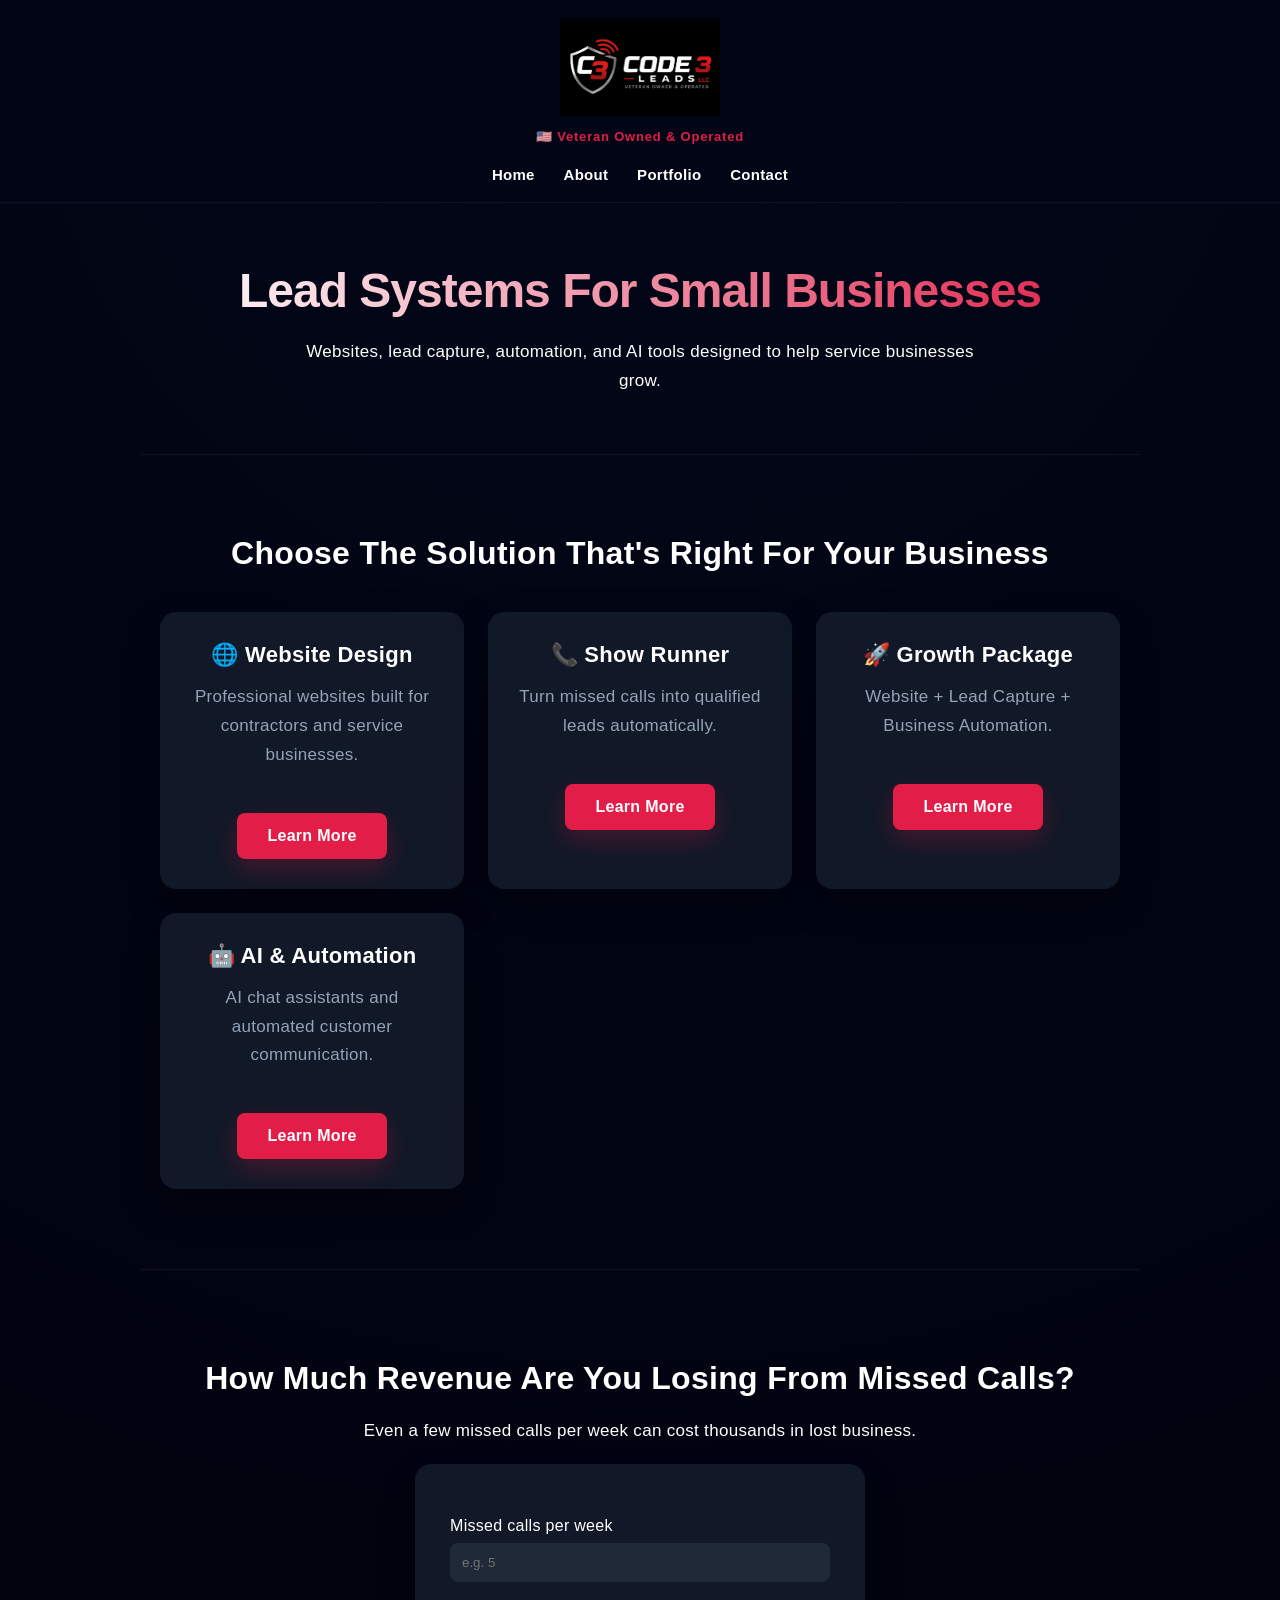
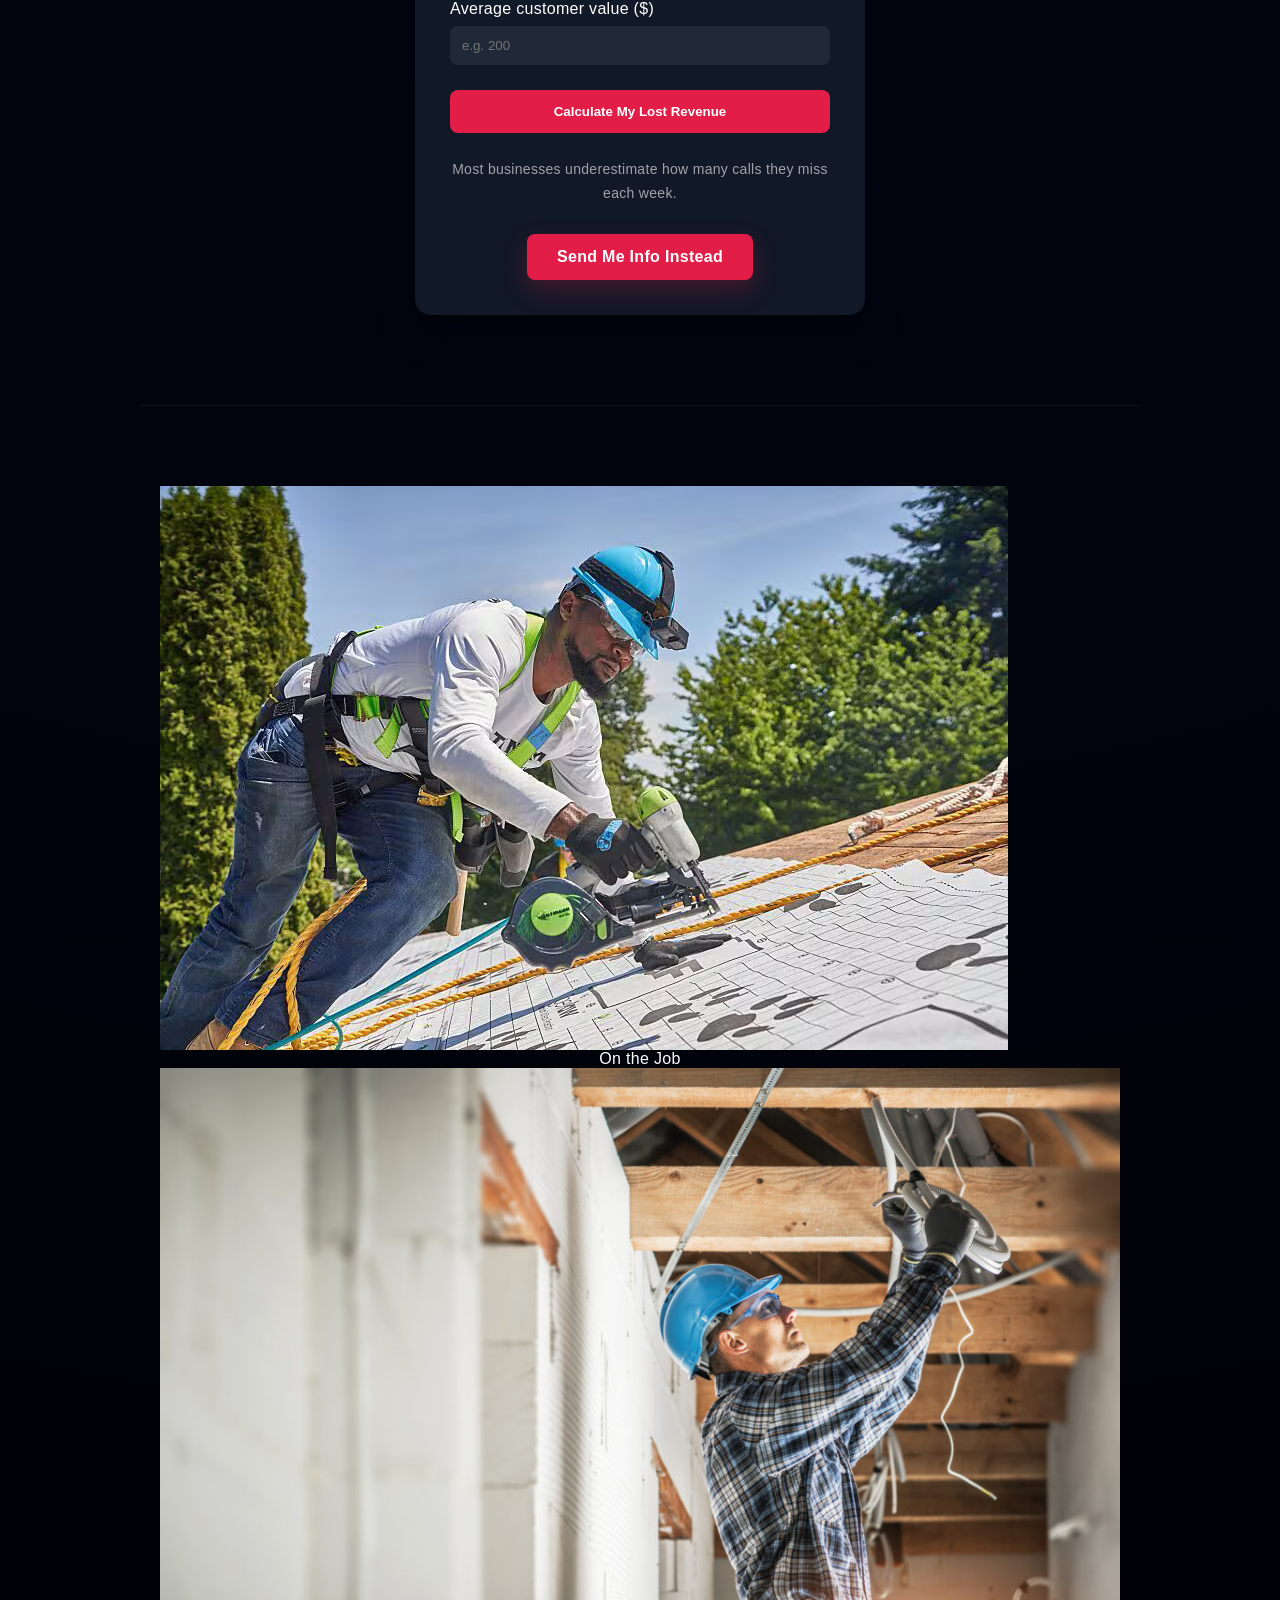
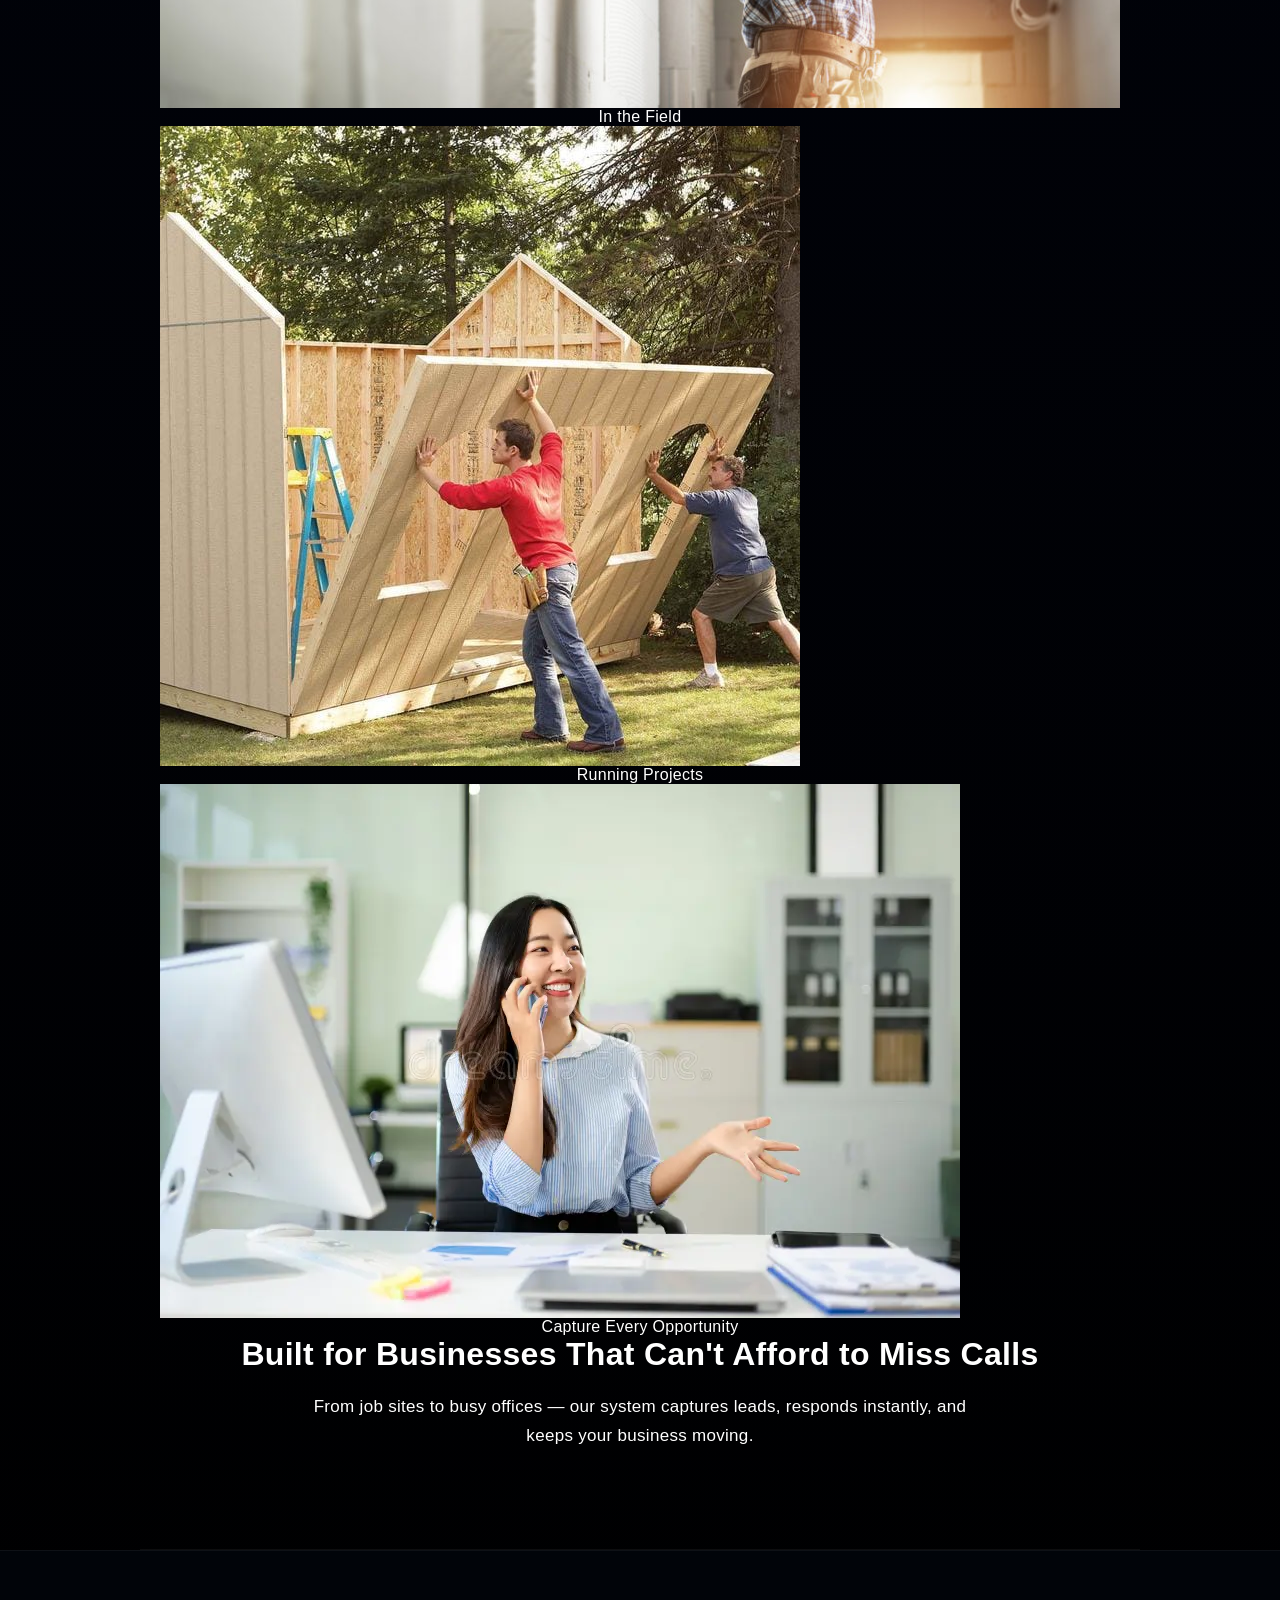
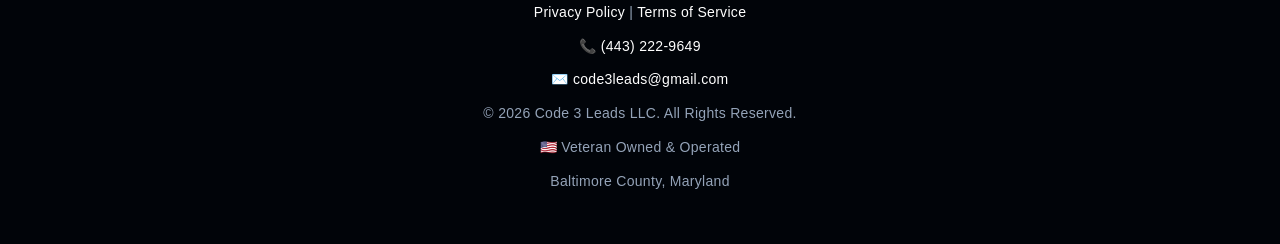
<file: index.html>
<!DOCTYPE html>
<html>
<head>
<title>Code 3 Leads LLC</title>
<meta name="viewport" content="width=device-width, initial-scale=1.0">
<link rel="stylesheet" href="css/styles.css">
</head>

<body>

<!-- HEADER -->
<header>

<a href="index.html">
<img src="images/Code 3 Leads.png" class="logo">
</a>

<p class="tagline">
🇺🇸 Veteran Owned & Operated
</p>

<nav>
<a href="index.html">Home</a>
<a href="about.html">About</a>
<a href="portfolio.html">Portfolio</a>
<a href="contact.html">Contact</a>
</nav> 

</header>

<!-- HERO -->
<section class="hero">

<h1>Lead Systems For Small Businesses</h1>

<p>
Websites, lead capture, automation, and AI tools designed to help service businesses grow.
</p>

</section>

<section class="services-section">

<h2>Choose The Solution That's Right For Your Business</h2>

<div class="grid">

<div class="card">
<h3>🌐 Website Design</h3>
<p>
Professional websites built for contractors and service businesses.
</p>

<a href="portfolio.html" class="button">
Learn More
</a>
</div>

<div class="card">
<h3>📞 Show Runner</h3>
<p>
Turn missed calls into qualified leads automatically.
</p>

<a href="https://code3leads.github.io/Show-Runner/" target="_blank" class="button">
Learn More
</a>
</div>

<div class="card">
<h3>🚀 Growth Package</h3>
<p>
Website + Lead Capture + Business Automation.
</p>

<a href="contact.html" class="button">
Learn More
</a>
</div>

<div class="card">
<h3>🤖 AI & Automation</h3>
<p>
AI chat assistants and automated customer communication.
</p>

<a href="contact.html" class="button">
Learn More
</a>
</div>

</div>

</section>

<!-- CALCULATOR -->
<section class="calculator-section">

<h2>How Much Revenue Are You Losing From Missed Calls?</h2>

<p>
Even a few missed calls per week can cost thousands in lost business.
</p>

<div class="calculator-box">

  <label>Missed calls per week</label>
  <input type="number" id="calls" placeholder="e.g. 5">

  <label>Average customer value ($)</label>
  <input type="number" id="value" placeholder="e.g. 200">

  <button onclick="calculateLoss()">Calculate My Lost Revenue</button>

  <h3 id="result"></h3>

  <p style="font-size:14px; opacity:0.6;">
    Most businesses underestimate how many calls they miss each week.
  </p>

  <a id="calc-cta" href="https://calendly.com/code3leads/30min" target="_blank" class="button" style="display:none;">
    Fix This For My Business
  </a>
  <a href="contact.html" class="button" style="display:inline-block; margin-top:10px; background:#e11d48;">
  Send Me Info Instead
</a>

</div>

</section>

<!-- TOP TRUST SECTION -->
<section class="work-section">

  <div class="work-grid">

    <div class="work-card">
      <img src="images/roofer-working.png">
      <div class="overlay">On the Job</div>
    </div>

    <div class="work-card">
      <img src="images/electrician-working.png">
      <div class="overlay">In the Field</div>
    </div>

    <div class="work-card">
      <img src="images/contractor-working.png">
      <div class="overlay">Running Projects</div>
    </div>

    <div class="work-card">
      <img src="images/business-vibes.png">
      <div class="overlay">Capture Every Opportunity</div>
    </div>

  </div>

  <h2>Built for Businesses That Can't Afford to Miss Calls</h2>

  <p class="subtext">
    From job sites to busy offices — our system captures leads, responds instantly, and keeps your business moving.
  </p>

</section>

<!-- SCRIPT -->
<script>
function calculateLoss() {
  var calls = document.getElementById("calls").value;
  var value = document.getElementById("value").value;

  if(calls === "" || value === "") {
    document.getElementById("result").innerText = "Enter values above";
    return;
  }

  var yearlyLoss = calls * value * 52;

  document.getElementById("result").innerText =
    "You're losing approximately $" + yearlyLoss.toLocaleString() + " per year from missed calls";

  document.getElementById("calc-cta").style.display = "inline-block";
}
</script>

<!-- FOOTER -->
<footer>

<p>
<a href="privacy-policy.html">Privacy Policy</a> |
<a href="terms.html">Terms of Service</a>
</p>

<p>
📞
<a href="tel:4432229649">
(443) 222-9649
</a>
</p>

<p>
✉️
<a href="mailto:code3leads@gmail.com">
code3leads@gmail.com
</a>
</p>

<p>© 2026 Code 3 Leads LLC. All Rights Reserved.</p>

<p>🇺🇸 Veteran Owned & Operated</p>

<p>Baltimore County, Maryland</p>

</footer>

</body>
</html>
</file>
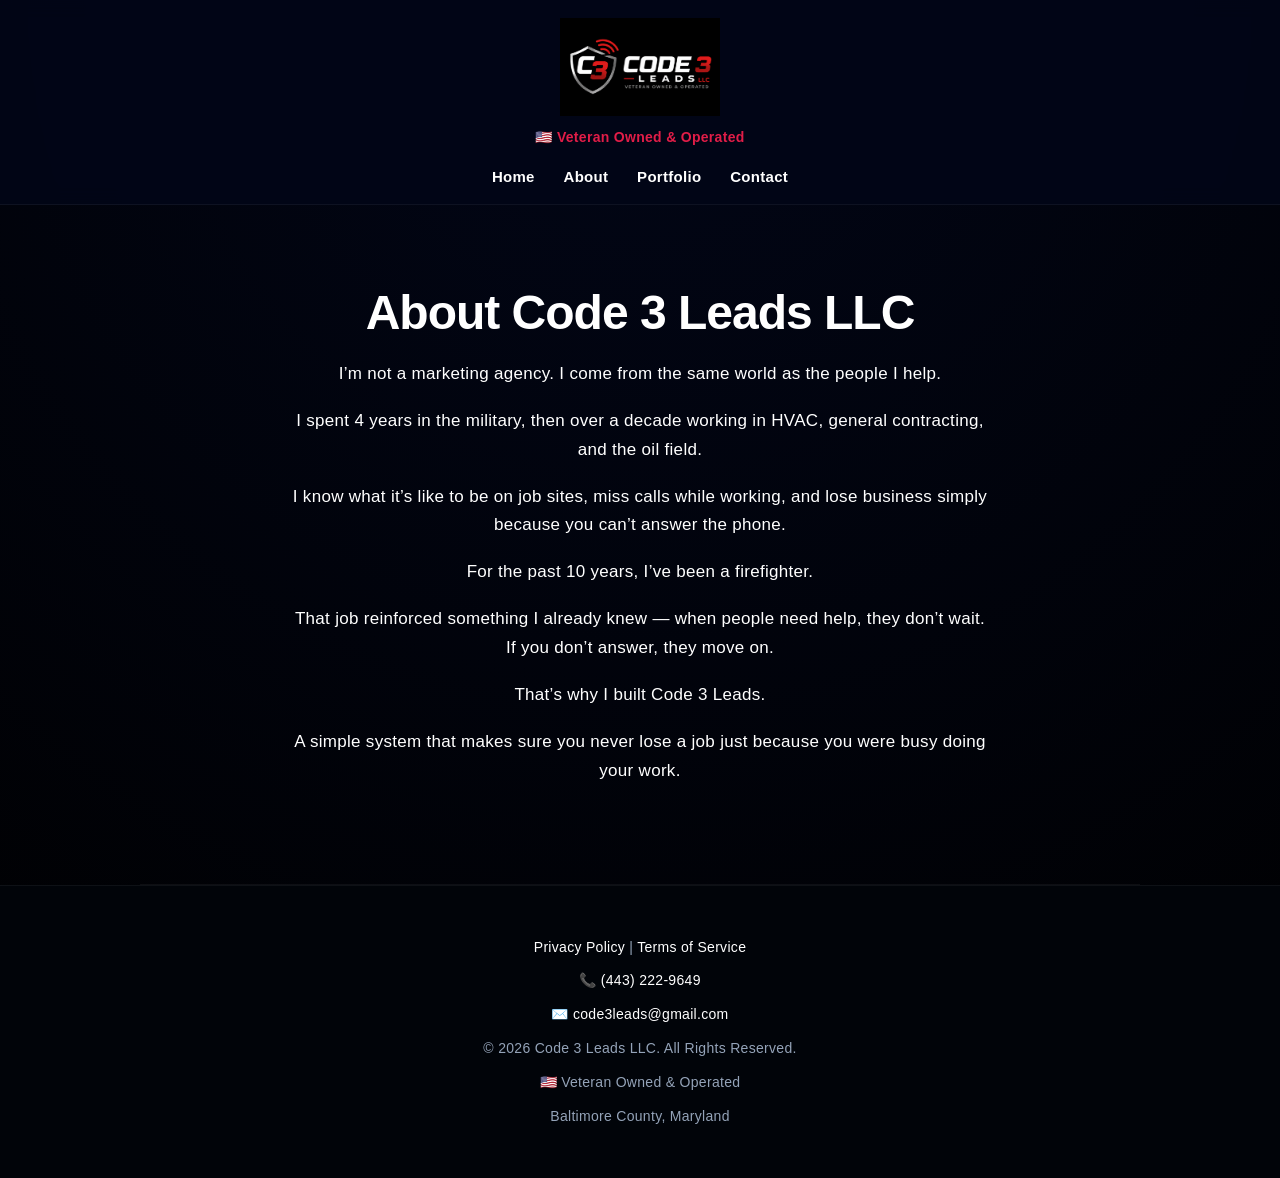
<file: about.html>
<!DOCTYPE html>
<html>
<head>
<title>About | Code 3 Leads LLC</title>
<meta name="viewport" content="width=device-width, initial-scale=1.0">

<link rel="stylesheet" href="css/styles.css">
</head>

<body>

<!-- HEADER -->
<header>

<a href="index.html">
<img src="images/Code 3 Leads.png" class="logo">
</a>

<p style="margin-top:10px; font-size:14px; color:#e11d48; font-weight:bold;">
🇺🇸 Veteran Owned & Operated
</p>

<nav>
<a href="index.html">Home</a>
<a href="about.html">About</a>
<a href="portfolio.html">Portfolio</a>
<a href="contact.html">Contact</a>
</nav>

</header>

<!-- ABOUT -->
<section>

<h1>About Code 3 Leads LLC</h1>

<p>
I’m not a marketing agency. I come from the same world as the people I help.
</p>

<p>
I spent 4 years in the military, then over a decade working in HVAC, general contracting, and the oil field.
</p>

<p>
I know what it’s like to be on job sites, miss calls while working, and lose business simply because you can’t answer the phone.
</p>

<p>
For the past 10 years, I’ve been a firefighter.
</p>

<p>
That job reinforced something I already knew — when people need help, they don’t wait. If you don’t answer, they move on.
</p>

<p>
That’s why I built Code 3 Leads.
</p>

<p>
A simple system that makes sure you never lose a job just because you were busy doing your work.
</p>

</section>

<!-- FOOTER -->
<footer>

<p>
<a href="privacy-policy.html">Privacy Policy</a> |
<a href="terms.html">Terms of Service</a>
</p>

<p>
📞
<a href="tel:4432229649">
(443) 222-9649
</a>
</p>

<p>
✉️
<a href="mailto:code3leads@gmail.com">
code3leads@gmail.com
</a>
</p>

<p>© 2026 Code 3 Leads LLC. All Rights Reserved.</p>

<p>🇺🇸 Veteran Owned & Operated</p>

<p>Baltimore County, Maryland</p>

</footer>

</body>
</html>
</file>
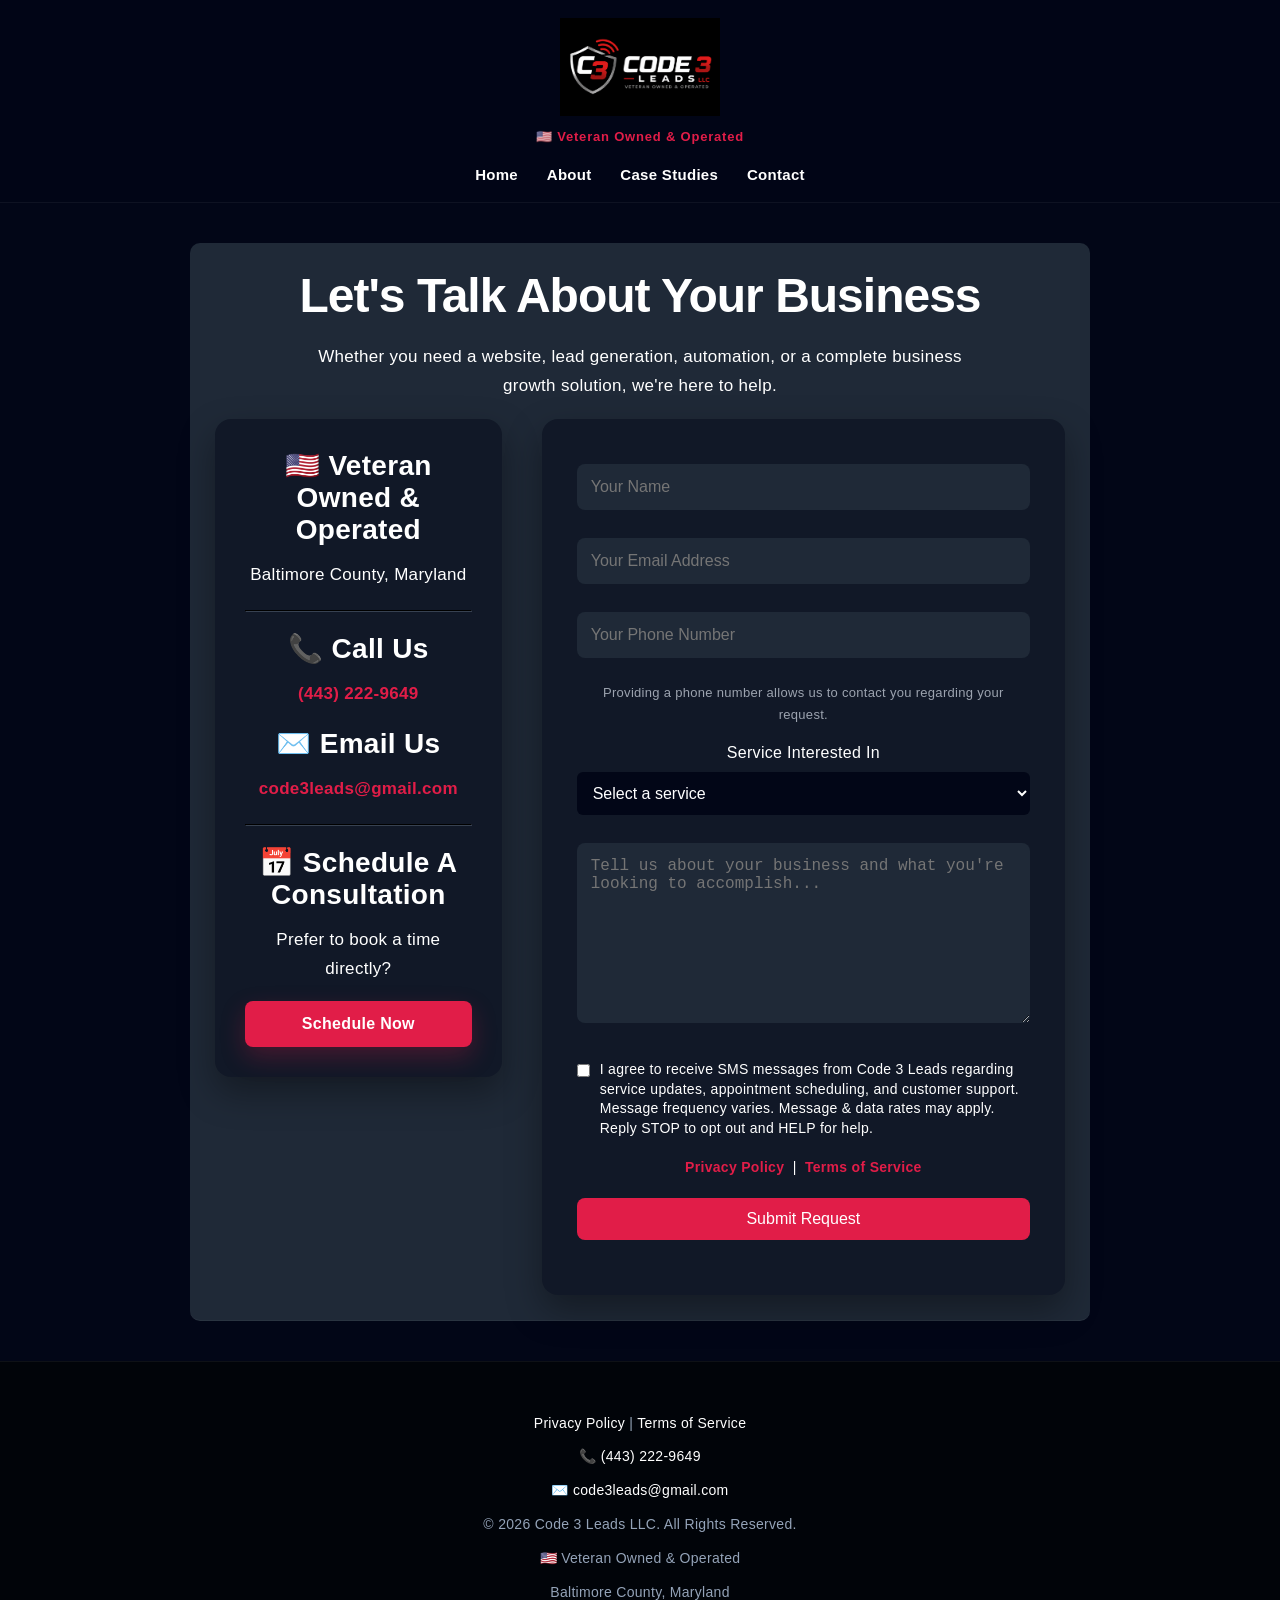
<file: contact.html>
<!DOCTYPE html>
<html lang="en">
<head>
<meta charset="UTF-8">
<meta name="viewport" content="width=device-width, initial-scale=1.0">

<title>Contact | Code 3 Leads</title>

<link rel="stylesheet" href="css/styles.css">

<style>
.form-container {
  max-width: 900px;
  margin: 40px auto;
  background: #1f2937;
  padding: 25px;
  border-radius: 10px;
}

.form-container h2 {
  text-align: center;
  margin-bottom: 20px;
}

input, textarea {
  width: 100%;
  padding: 12px;
  margin-top: 10px;
  border-radius: 6px;
  border: none;
  background: #020617;
  color: white;
}

textarea {
  resize: none;
  height: 180px;
}

.checkbox {
  margin-top: 15px;
  font-size: 14px;
  line-height: 1.4;
}

button {
  width: 100%;
  margin-top: 20px;
  padding: 12px;
  background: #e11d48;
  border: none;
  border-radius: 8px;
  color: white;
  font-size: 16px;
  cursor: pointer;
}

button:hover {
  background: #be123c;
}
</style>
</head>

<body style="margin:0; font-family:Arial; background:#020617; color:white;">

<header>

<a href="index.html">
    <img src="images/Code 3 Leads.png" class="logo">
</a>

<p class="tagline">
    🇺🇸 Veteran Owned & Operated
</p>

<nav>
    <a href="index.html">Home</a>
    <a href="about.html">About</a>
    <a href="portfolio.html">Case Studies</a>
    <a href="contact.html">Contact</a>
</nav>

</header>

<section class="form-container">

<h1>Let's Talk About Your Business</h1>

<p>
Whether you need a website, lead generation, automation, or a complete business growth solution, we're here to help.
</p>

<div class="contact-layout">

  <div class="contact-info">

    <h3>🇺🇸 Veteran Owned & Operated</h3>
<p>Baltimore County, Maryland</p>

<hr style="border-color:#374151; margin:20px 0;">

<h3>📞 Call Us</h3>
<p>
<a href="tel:4432229649"
   style="color:#e11d48; text-decoration:none; font-weight:bold;">
   (443) 222-9649
</a>
</p>

<h3>✉️ Email Us</h3>
<p>
<a href="mailto:code3leads@gmail.com"
   style="color:#e11d48; text-decoration:none; font-weight:bold;">
   code3leads@gmail.com
</a>
</p>

<hr style="border-color:#374151; margin:20px 0;">

<h3>📅 Schedule A Consultation</h3>

<p>
Prefer to book a time directly?
</p>

<a href="https://calendly.com/code3leads/30min"
   target="_blank"
   class="button"
   style="display:block; margin-top:10px;">
   Schedule Now
</a>

  </div>

  <div class="contact-form">

<form>

<input type="text" placeholder="Your Name" required>

<input type="email" placeholder="Your Email Address" required>

<input type="tel" placeholder="Your Phone Number">

<p style="font-size:13px; color:#9ca3af; margin-top:6px;">
Providing a phone number allows us to contact you regarding your request.
</p>

<label>Service Interested In</label>

<select id="service" style="
width:100%;
padding:12px;
margin-top:10px;
border-radius:6px;
border:none;
background:#020617;
color:white;
">
  <option value="" disabled selected>Select a service</option>
  <option>Website Design</option>
  <option>Show Runner</option>
  <option>Growth Package</option>
  <option>AI & Automation</option>
</select>

<textarea placeholder="Tell us about your business and what you're looking to accomplish..." required></textarea>

<div class="checkbox">

  <label style="display:flex; align-items:flex-start; gap:10px; cursor:pointer;">
    <input type="checkbox" style="width:auto; margin-top:4px;">

    <span>
      I agree to receive SMS messages from Code 3 Leads regarding service updates, appointment scheduling, and customer support. Message frequency varies. Message & data rates may apply. Reply STOP to opt out and HELP for help.
    </span>
  </label>

<br>

<div class="policy-links">

<a href="privacy-policy.html" target="_blank">
Privacy Policy
</a>

&nbsp;|&nbsp;

<a href="terms.html" target="_blank">
Terms of Service
</a>

</div>

<button type="submit">Submit Request</button>

<p id="confirmation" style="display:none; color:lime; margin-top:10px;">
Request submitted successfully.
</p>

</form>

</div>
</div>

</section>

<script>
document.querySelector("form").addEventListener("submit", async function(e) {

    e.preventDefault();

    const inputs = document.querySelectorAll("input");
    const textarea = document.querySelector("textarea");

    const data = {
    business: "code3",

    name: inputs[0].value,
    email: inputs[1].value,
    phone: inputs[2].value,
    service: document.getElementById("service").value,
    message: textarea.value
};

    try {

        await fetch(
            "https://show-runner-backend.onrender.com/lead",
            {
                method: "POST",
                headers: {
                    "Content-Type": "application/json"
                },
                body: JSON.stringify(data)
            }
        );

        document.getElementById("confirmation").style.display = "block";
        document.querySelector("button").innerText = "Submitted";

    }
    catch(error){

        console.error(error);

        document.getElementById("confirmation").innerText =
        "Submission failed. Please try again.";

        document.getElementById("confirmation").style.display = "block";
    }

});
</script>

<!-- FOOTER -->
<footer>

<p>
<a href="privacy-policy.html">Privacy Policy</a> |
<a href="terms.html">Terms of Service</a>
</p>

<p>
📞
<a href="tel:4432229649">
(443) 222-9649
</a>
</p>

<p>
✉️
<a href="mailto:code3leads@gmail.com">
code3leads@gmail.com
</a>
</p>

<p>© 2026 Code 3 Leads LLC. All Rights Reserved.</p>

<p>🇺🇸 Veteran Owned & Operated</p>

<p>Baltimore County, Maryland</p>

</footer>

</body>
</html>

</body>
</html>
</file>
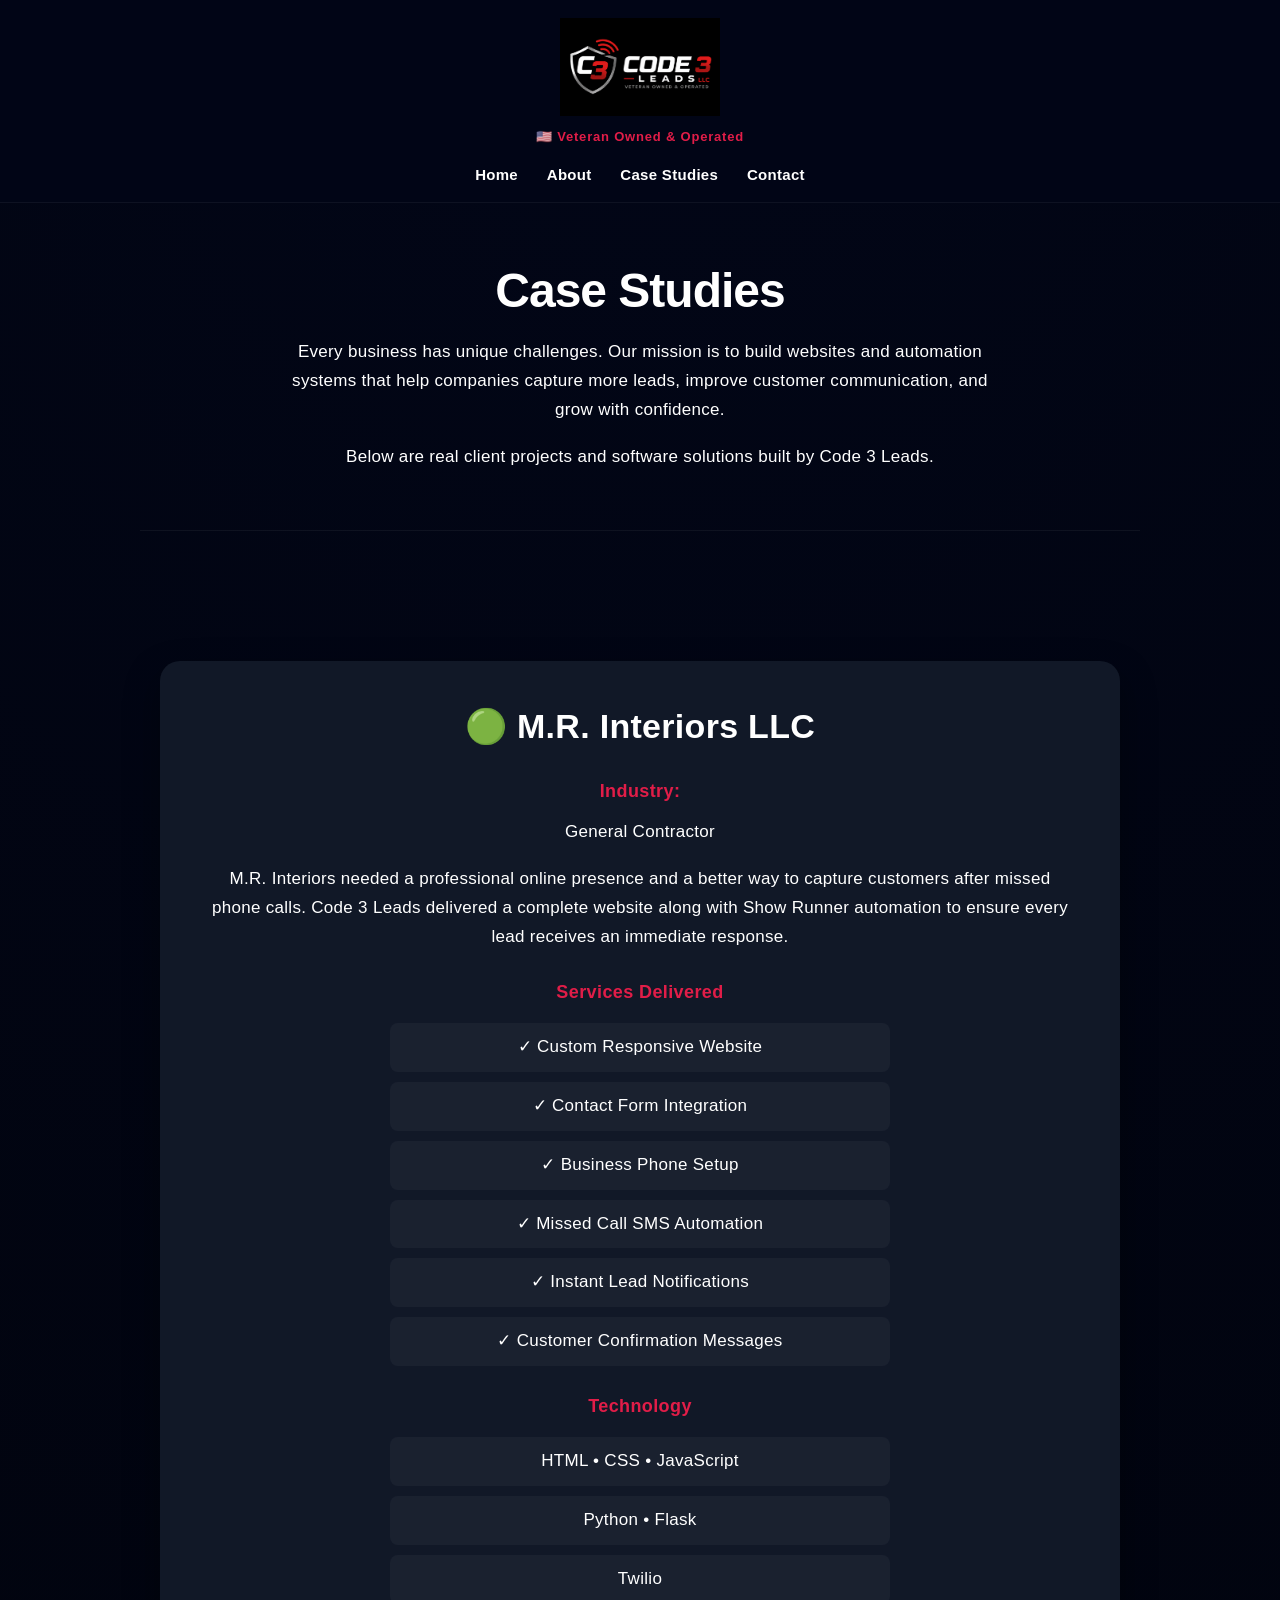
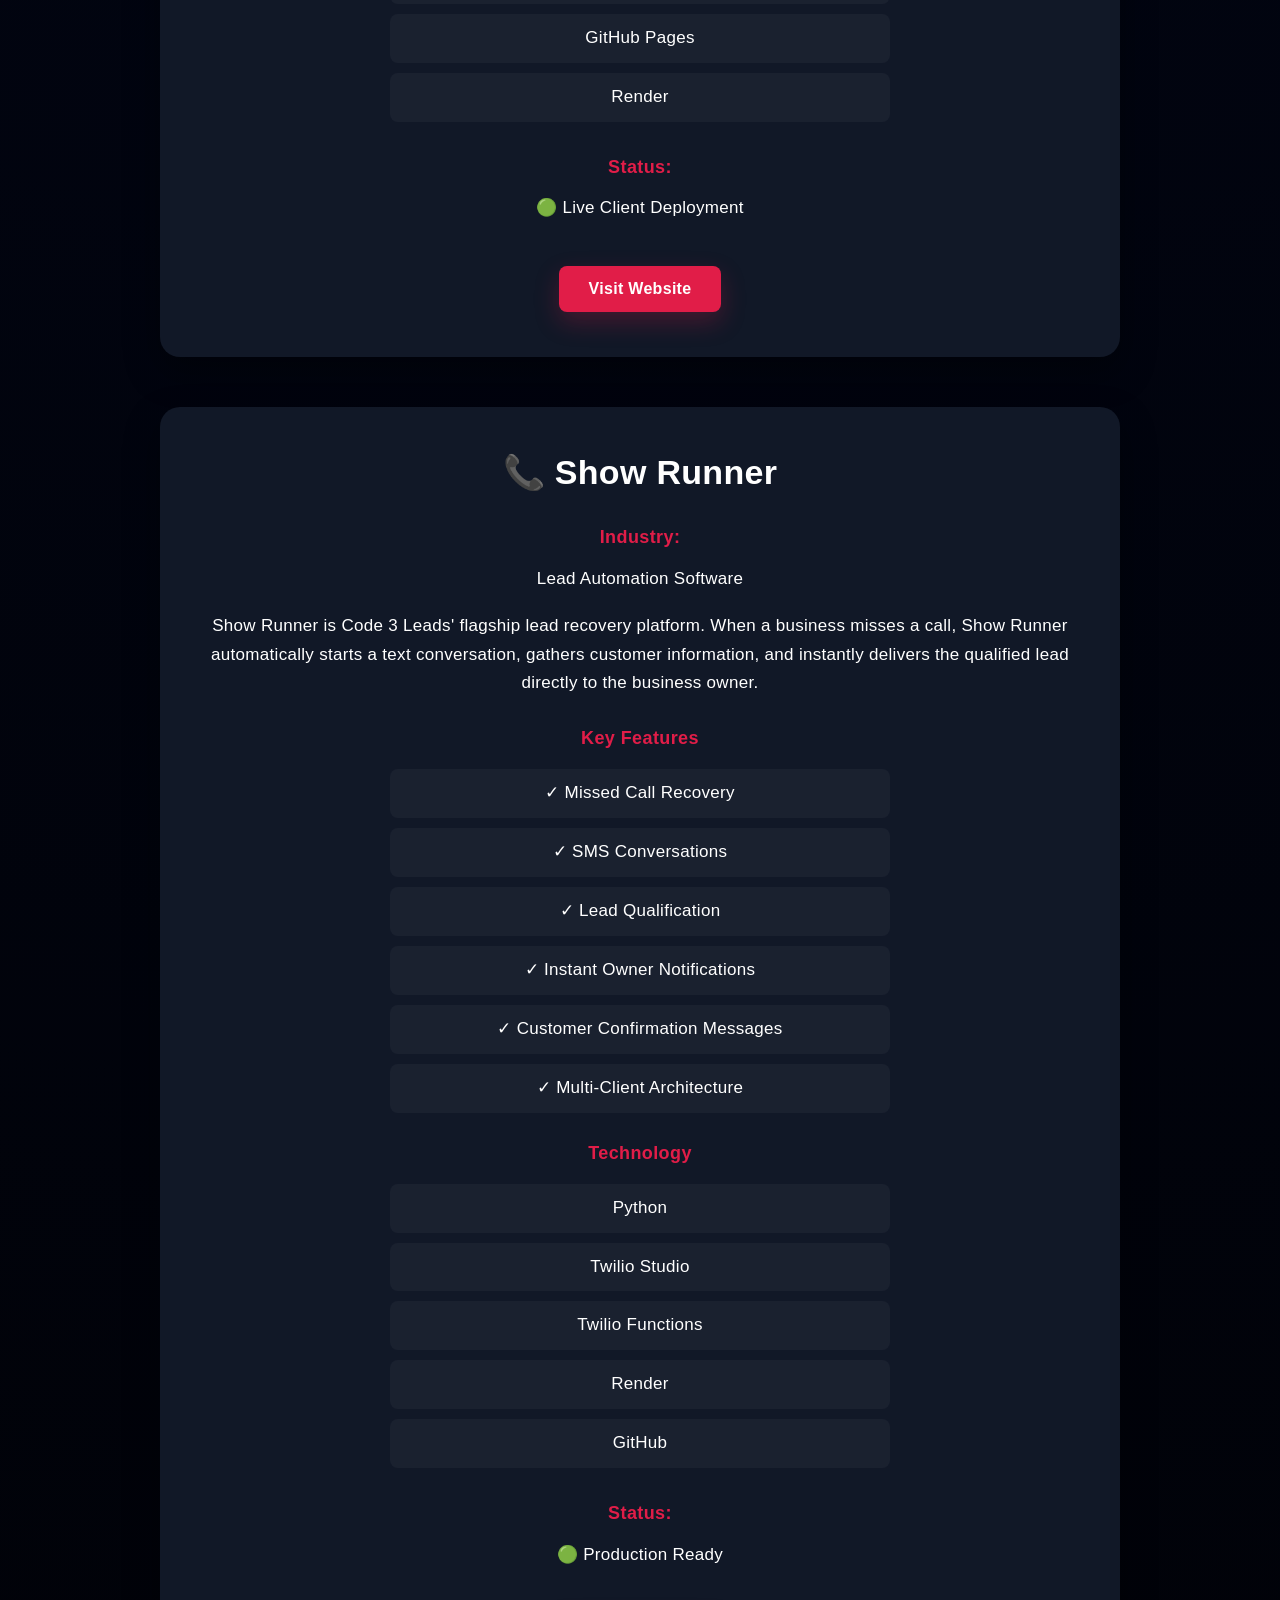
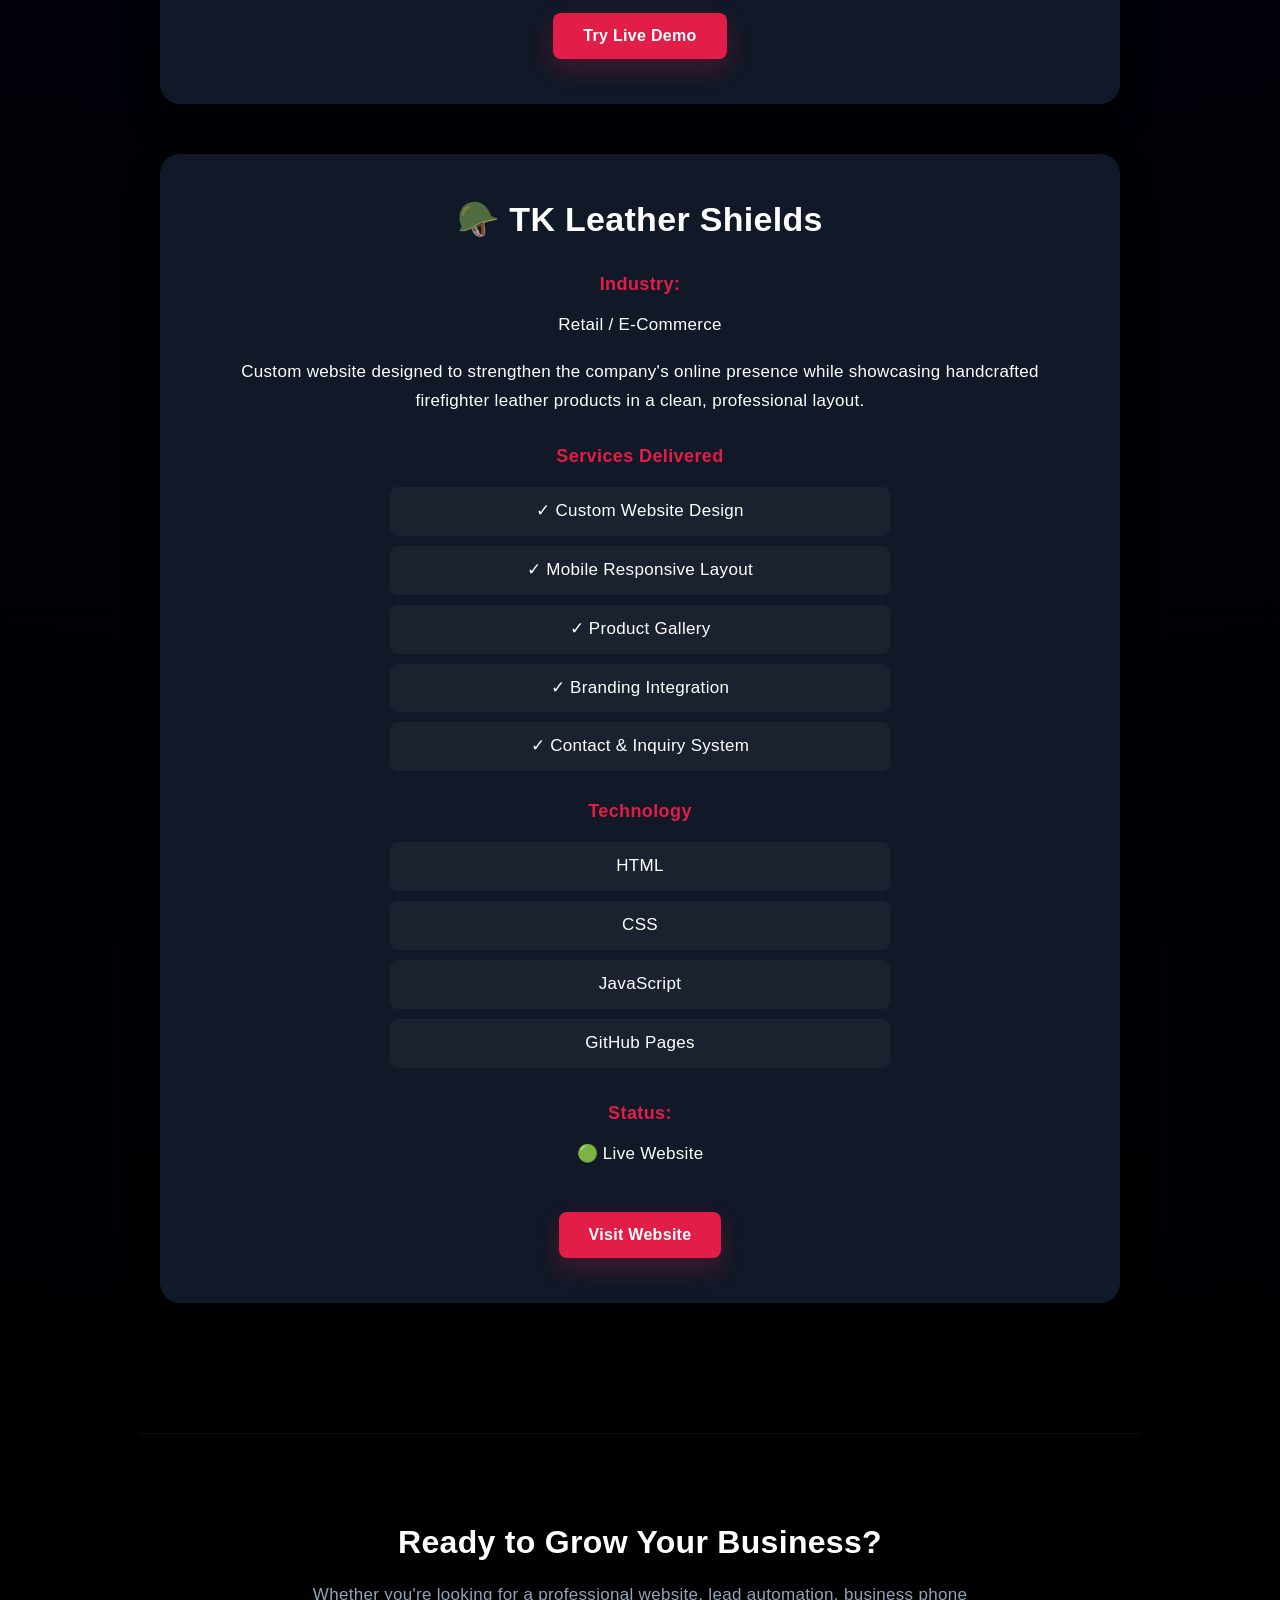
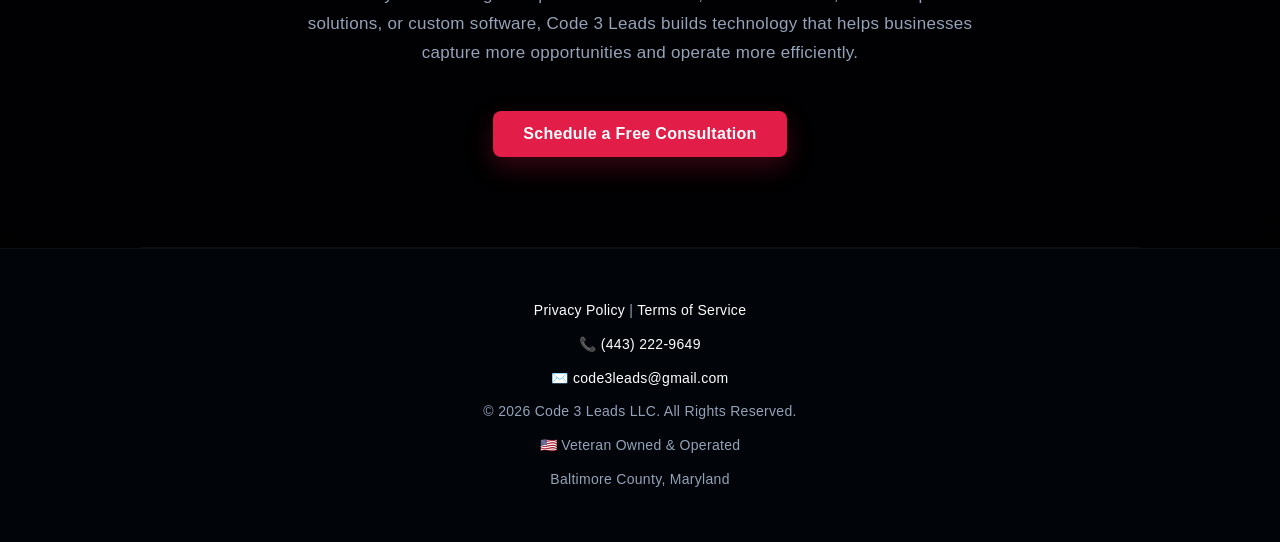
<file: portfolio.html>
<!DOCTYPE html>
<html>
<head>

<title>Case Studies | Code 3 Leads LLC</title>

<meta name="viewport" content="width=device-width, initial-scale=1.0">

<link rel="stylesheet" href="css/styles.css">

</head>

<body>

<!-- HEADER -->

<header>

<a href="index.html">
<img src="images/Code 3 Leads.png" class="logo">
</a>

<p class="tagline">
🇺🇸 Veteran Owned & Operated
</p>

<nav>
<a href="index.html">Home</a>
<a href="about.html">About</a>
<a href="portfolio.html">Case Studies</a>
<a href="contact.html">Contact</a>
</nav>

</header>

<!-- HERO -->

<section class="portfolio-hero">

<h1>Case Studies</h1>

<p>
Every business has unique challenges. Our mission is to build websites and automation systems that help companies capture more leads, improve customer communication, and grow with confidence.
</p>

<p>
Below are real client projects and software solutions built by Code 3 Leads.
</p>

</section>

<!-- CASE STUDIES -->

<section>

<!-- ========================= -->

<div class="project-item">

<div class="project-content">

<h3>🟢 M.R. Interiors LLC</h3>

<p><strong>Industry:</strong> General Contractor</p>

<p>

M.R. Interiors needed a professional online presence and a better way to capture customers after missed phone calls. Code 3 Leads delivered a complete website along with Show Runner automation to ensure every lead receives an immediate response.

</p>

<strong>Services Delivered</strong>

<div class="project-features">

<p>✓ Custom Responsive Website</p>

<p>✓ Contact Form Integration</p>

<p>✓ Business Phone Setup</p>

<p>✓ Missed Call SMS Automation</p>

<p>✓ Instant Lead Notifications</p>

<p>✓ Customer Confirmation Messages</p>

</div>

<strong>Technology</strong>

<div class="project-features">

<p>HTML • CSS • JavaScript</p>

<p>Python • Flask</p>

<p>Twilio</p>

<p>GitHub Pages</p>

<p>Render</p>

</div>

<p><strong>Status:</strong> 🟢 Live Client Deployment</p>

<a
href="https://code3leads.github.io/M.R.-Interiors-LLC/"
target="_blank"
class="button">

Visit Website

</a>

</div>

</div>

<!-- ========================= -->

<div class="project-item">

<div class="project-content">

<h3>📞 Show Runner</h3>

<p><strong>Industry:</strong> Lead Automation Software</p>

<p>

Show Runner is Code 3 Leads' flagship lead recovery platform. When a business misses a call, Show Runner automatically starts a text conversation, gathers customer information, and instantly delivers the qualified lead directly to the business owner.

</p>

<strong>Key Features</strong>

<div class="project-features">

<p>✓ Missed Call Recovery</p>

<p>✓ SMS Conversations</p>

<p>✓ Lead Qualification</p>

<p>✓ Instant Owner Notifications</p>

<p>✓ Customer Confirmation Messages</p>

<p>✓ Multi-Client Architecture</p>

</div>

<strong>Technology</strong>

<div class="project-features">

<p>Python</p>

<p>Twilio Studio</p>

<p>Twilio Functions</p>

<p>Render</p>

<p>GitHub</p>

</div>

<p><strong>Status:</strong> 🟢 Production Ready</p>

<a
href="/Show-Runner/"
target="_blank"
class="button">

Try Live Demo

</a>

</div>

</div>

<!-- ========================= -->

<div class="project-item">

<div class="project-content">

<h3>🪖 TK Leather Shields</h3>

<p><strong>Industry:</strong> Retail / E-Commerce</p>

<p>

Custom website designed to strengthen the company's online presence while showcasing handcrafted firefighter leather products in a clean, professional layout.

</p>

<strong>Services Delivered</strong>

<div class="project-features">

<p>✓ Custom Website Design</p>

<p>✓ Mobile Responsive Layout</p>

<p>✓ Product Gallery</p>

<p>✓ Branding Integration</p>

<p>✓ Contact & Inquiry System</p>

</div>

<strong>Technology</strong>

<div class="project-features">

<p>HTML</p>

<p>CSS</p>

<p>JavaScript</p>

<p>GitHub Pages</p>

</div>

<p><strong>Status:</strong> 🟢 Live Website</p>

<a
href="https://code3leads.github.io/tk-leather-shields/"
target="_blank"
class="button">

Visit Website

</a>

</div>

</div>

</section>

<!-- CTA -->

<section class="cta-section">

<h2>Ready to Grow Your Business?</h2>

<p>

Whether you're looking for a professional website, lead automation, business phone solutions, or custom software, Code 3 Leads builds technology that helps businesses capture more opportunities and operate more efficiently.

</p>

<a href="contact.html" class="button">

Schedule a Free Consultation

</a>

</section>

<!-- FOOTER -->

<footer>

<p>

<a href="privacy-policy.html">Privacy Policy</a> |

<a href="terms.html">Terms of Service</a>

</p>

<p>

📞

<a href="tel:4432229649">

(443) 222-9649

</a>

</p>

<p>

✉️

<a href="mailto:code3leads@gmail.com">

code3leads@gmail.com

</a>

</p>

<p>

© 2026 Code 3 Leads LLC. All Rights Reserved.

</p>

<p>

🇺🇸 Veteran Owned & Operated

</p>

<p>

Baltimore County, Maryland

</p>

</footer>

</body>
</html>
</file>
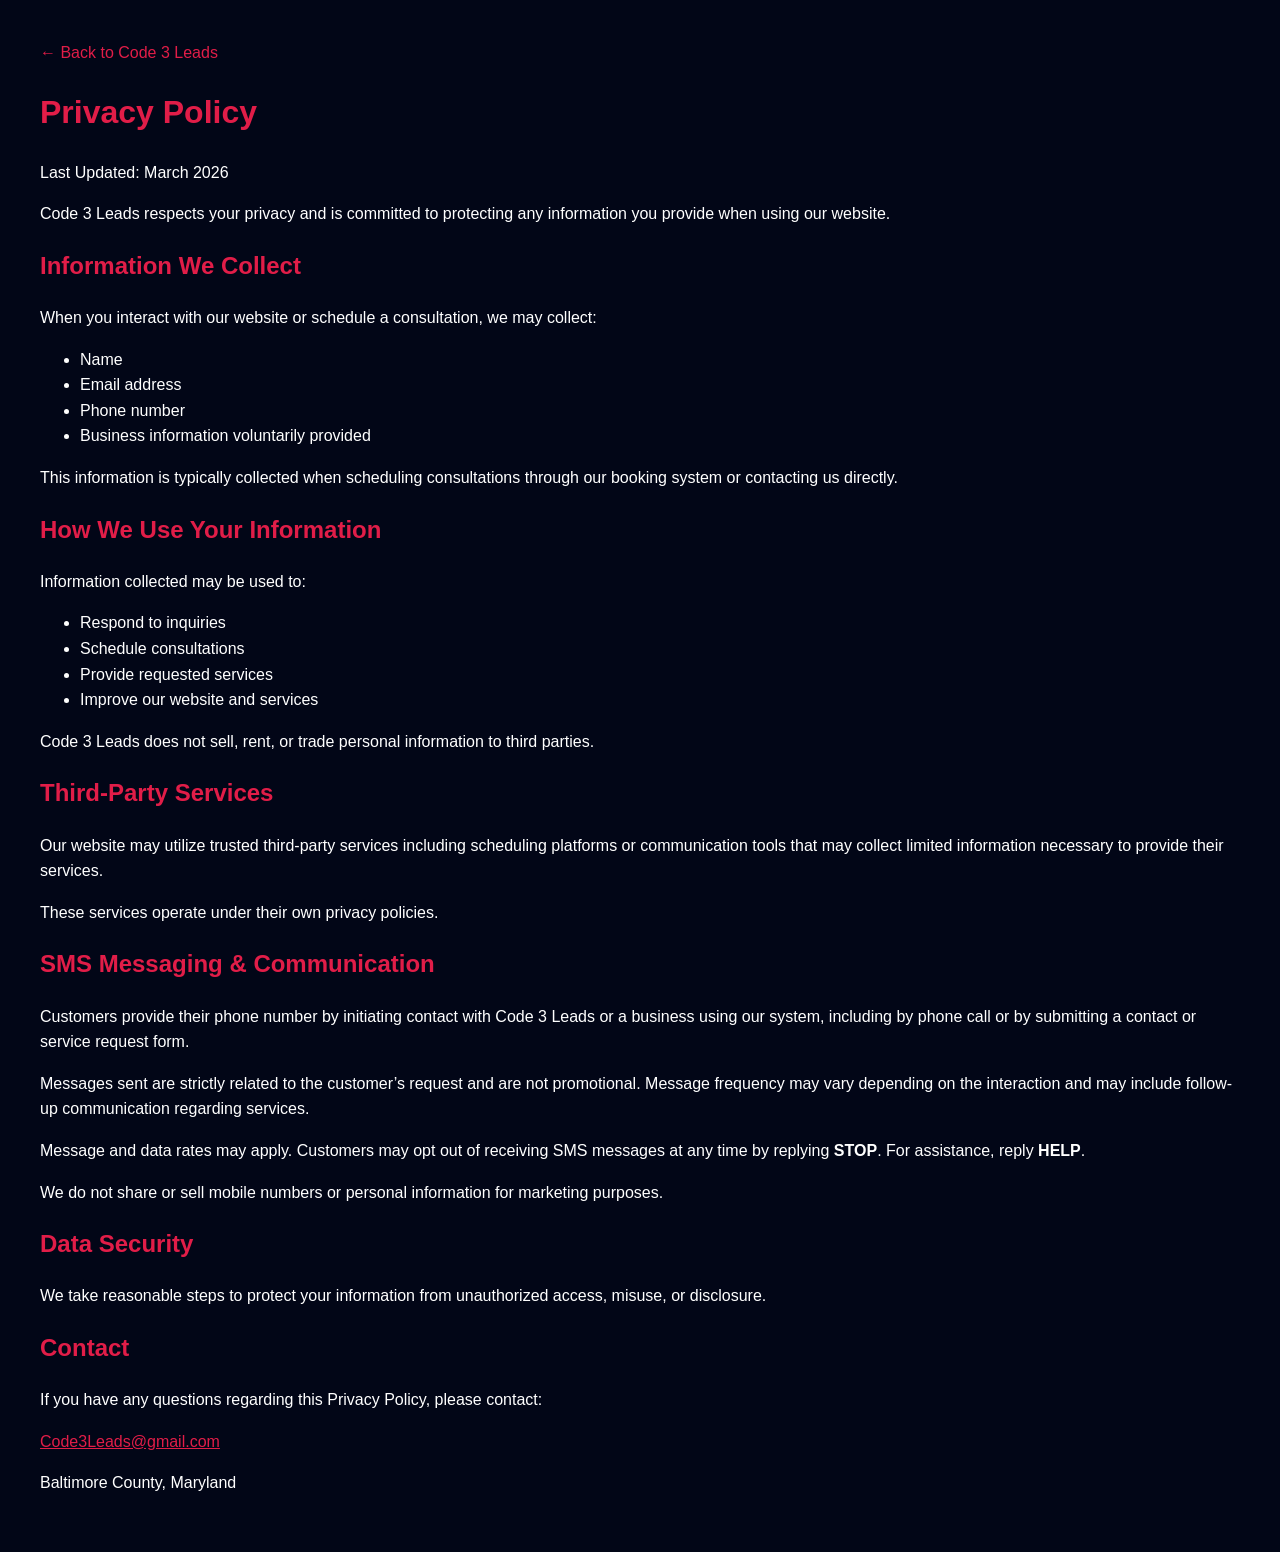
<file: privacy-policy.html>
<!DOCTYPE html>
<html>
<head>
<title>Privacy Policy | Code 3 Leads</title>
<meta name="viewport" content="width=device-width, initial-scale=1.0">
<style>
body{
font-family: Arial, sans-serif;
background:#020617;
color:white;
margin:0;
padding:40px;
line-height:1.6;
}

a{
color:#e11d48;
}

h1,h2{
color:#e11d48;
}
</style>
</head>

<body>

<a href="index.html" style="color:#e11d48; text-decoration:none;">← Back to Code 3 Leads</a>

<h1>Privacy Policy</h1>

<p>Last Updated: March 2026</p>

<p>
Code 3 Leads respects your privacy and is committed to protecting any
information you provide when using our website.
</p>

<h2>Information We Collect</h2>

<p>When you interact with our website or schedule a consultation, we may collect:</p>

<ul>
<li>Name</li>
<li>Email address</li>
<li>Phone number</li>
<li>Business information voluntarily provided</li>
</ul>

<p>
This information is typically collected when scheduling consultations
through our booking system or contacting us directly.
</p>

<h2>How We Use Your Information</h2>

<p>Information collected may be used to:</p>

<ul>
<li>Respond to inquiries</li>
<li>Schedule consultations</li>
<li>Provide requested services</li>
<li>Improve our website and services</li>
</ul>

<p>
Code 3 Leads does not sell, rent, or trade personal information to third parties.
</p>

<h2>Third-Party Services</h2>

<p>
Our website may utilize trusted third-party services including scheduling
platforms or communication tools that may collect limited information necessary
to provide their services.
</p>

<p>
These services operate under their own privacy policies.
</p>

<h2>SMS Messaging & Communication</h2>

<p>
Customers provide their phone number by initiating contact with Code 3 Leads or a business using our system, including by phone call or by submitting a contact or service request form.
</p>

<p>
Messages sent are strictly related to the customer’s request and are not promotional. Message frequency may vary depending on the interaction and may include follow-up communication regarding services.
</p>

<p>
Message and data rates may apply. Customers may opt out of receiving SMS messages at any time by replying <strong>STOP</strong>. For assistance, reply <strong>HELP</strong>.
</p>

<p>
We do not share or sell mobile numbers or personal information for marketing purposes.
</p>

<h2>Data Security</h2>

<p>
We take reasonable steps to protect your information from unauthorized access,
misuse, or disclosure.
</p>

<h2>Contact</h2>

<p>
If you have any questions regarding this Privacy Policy, please contact:
</p>

<p>
<a href="mailto:Code3Leads@gmail.com">Code3Leads@gmail.com</a>
</p>

<p>
Baltimore County, Maryland
</p>

</body>
</html>
</file>
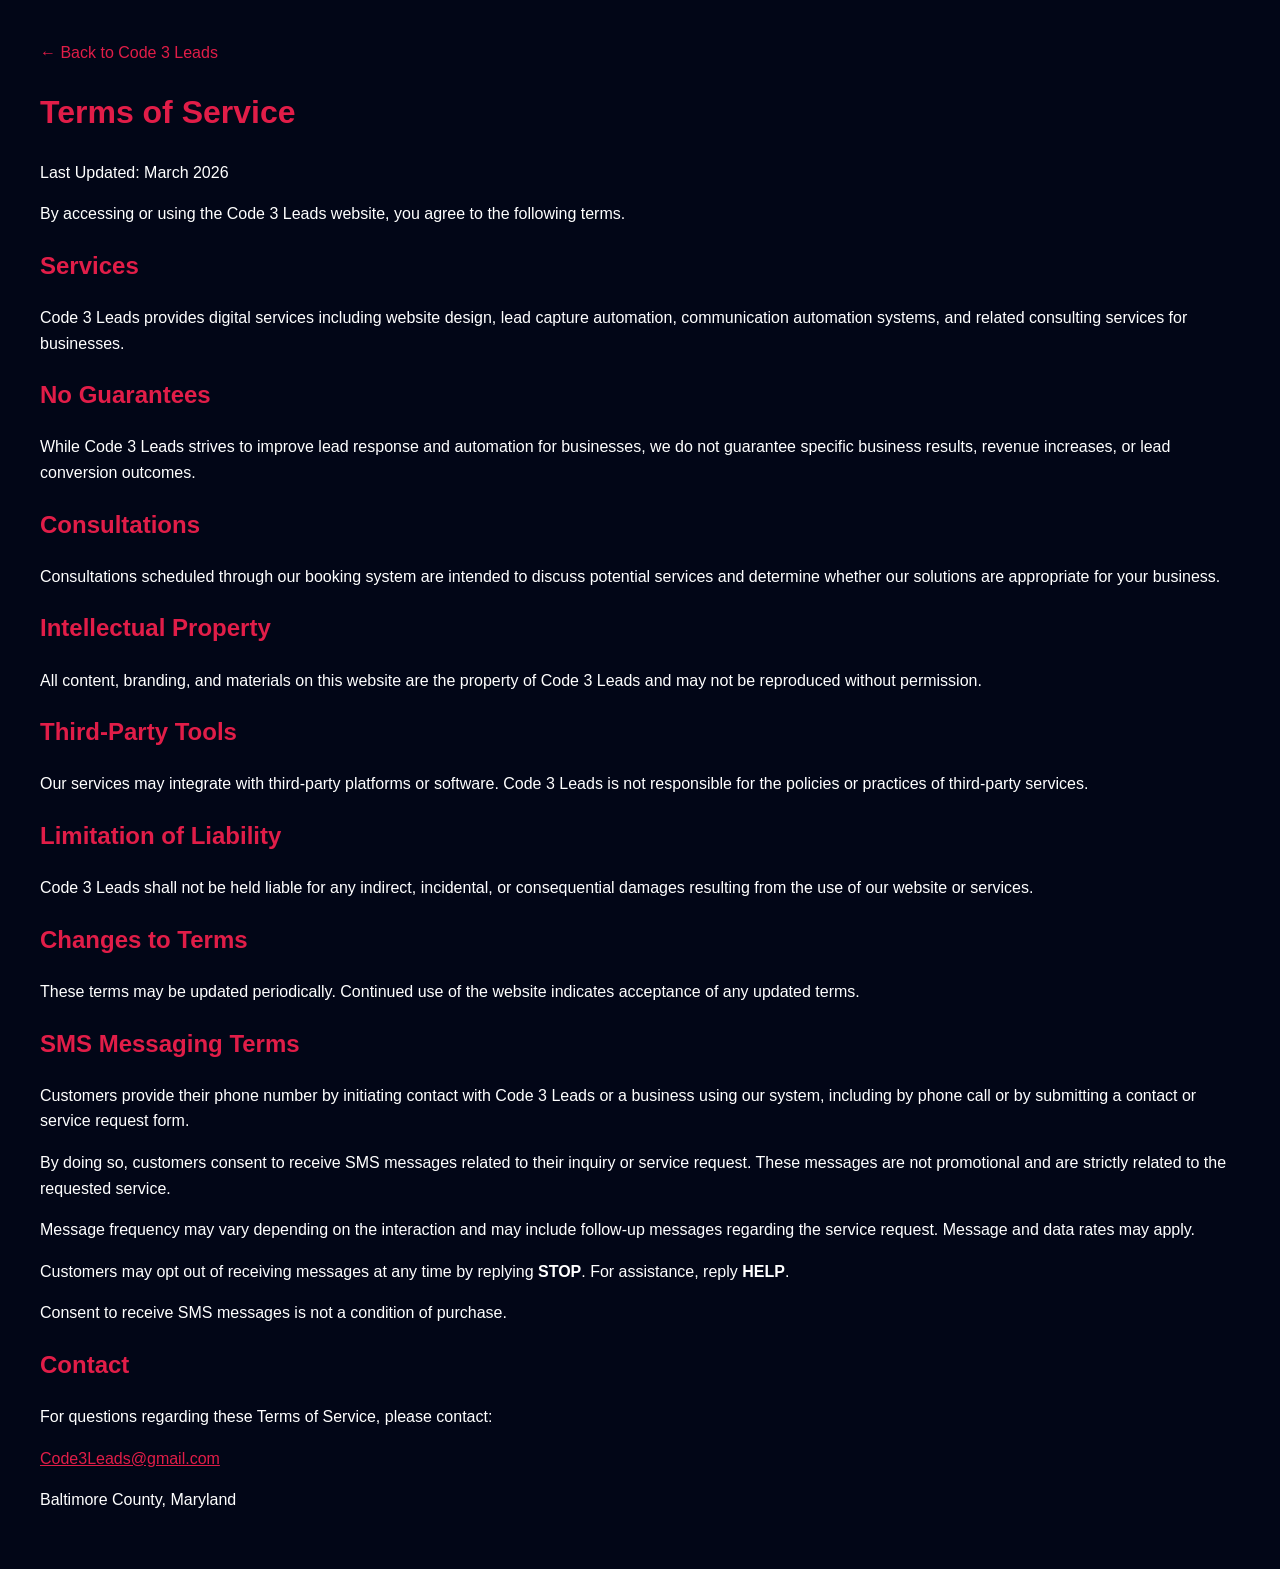
<file: terms.html>
<!DOCTYPE html>
<html>
<head>
<title>Terms of Service | Code 3 Leads</title>
<meta name="viewport" content="width=device-width, initial-scale=1.0">
<style>
body{
font-family: Arial, sans-serif;
background:#020617;
color:white;
margin:0;
padding:40px;
line-height:1.6;
}

a{
color:#e11d48;
}

h1,h2{
color:#e11d48;
}
</style>
</head>

<body>

<a href="index.html" style="color:#e11d48; text-decoration:none;">← Back to Code 3 Leads</a>

<h1>Terms of Service</h1>

<p>Last Updated: March 2026</p>

<p>
By accessing or using the Code 3 Leads website, you agree to the following terms.
</p>

<h2>Services</h2>

<p>
Code 3 Leads provides digital services including website design,
lead capture automation, communication automation systems,
and related consulting services for businesses.
</p>

<h2>No Guarantees</h2>

<p>
While Code 3 Leads strives to improve lead response and automation
for businesses, we do not guarantee specific business results,
revenue increases, or lead conversion outcomes.
</p>

<h2>Consultations</h2>

<p>
Consultations scheduled through our booking system are intended to
discuss potential services and determine whether our solutions are
appropriate for your business.
</p>

<h2>Intellectual Property</h2>

<p>
All content, branding, and materials on this website are the property
of Code 3 Leads and may not be reproduced without permission.
</p>

<h2>Third-Party Tools</h2>

<p>
Our services may integrate with third-party platforms or software.
Code 3 Leads is not responsible for the policies or practices of
third-party services.
</p>

<h2>Limitation of Liability</h2>

<p>
Code 3 Leads shall not be held liable for any indirect, incidental,
or consequential damages resulting from the use of our website or services.
</p>

<h2>Changes to Terms</h2>

<p>
These terms may be updated periodically. Continued use of the website
indicates acceptance of any updated terms.
</p>

<h2>SMS Messaging Terms</h2>

<p>
Customers provide their phone number by initiating contact with Code 3 Leads or a business using our system, including by phone call or by submitting a contact or service request form.
</p>

<p>
By doing so, customers consent to receive SMS messages related to their inquiry or service request. These messages are not promotional and are strictly related to the requested service.
</p>

<p>
Message frequency may vary depending on the interaction and may include follow-up messages regarding the service request. Message and data rates may apply.
</p>

<p>
Customers may opt out of receiving messages at any time by replying <strong>STOP</strong>. For assistance, reply <strong>HELP</strong>.
</p>

<p>
Consent to receive SMS messages is not a condition of purchase.
</p>

<h2>Contact</h2>

<p>
For questions regarding these Terms of Service, please contact:
</p>

<p>
<a href="mailto:Code3Leads@gmail.com">Code3Leads@gmail.com</a>
</p>

<p>
Baltimore County, Maryland
</p>

</body>
</html>
</file>
<file: css/styles.css>
/* ==========================================
   CODE 3 LEADS
   STYLESHEET V2.0
========================================== */

/* ==========================================
   VARIABLES
========================================== */

:root{

    --bg:#020617;
    --bg-gradient:#000000;

    --card:#111827;

    --accent:#e11d48;
    --accent-hover:#be123c;

    --text:#ffffff;
    --muted:#94a3b8;

    --success:#22c55e;

    --radius:16px;

    --shadow:0 15px 35px rgba(0,0,0,.35);

    --transition:.25s ease;

}

/* ==========================================
   GLOBAL
========================================== */

*{
    margin:0;
    padding:0;
    box-sizing:border-box;
}

html{
    scroll-behavior:smooth;
}

body{

    font-family:Arial,sans-serif;

    background:
    radial-gradient(circle at top,
    var(--bg) 0%,
    var(--bg-gradient) 100%);

    color:var(--text);

    text-align:center;

    letter-spacing:.3px;

}

/* ==========================================
   TYPOGRAPHY
========================================== */

h1{

    font-size:48px;

    margin-bottom:20px;

    letter-spacing:-1px;

    font-weight:700;

}

h2{

    font-size:32px;

    margin-bottom:20px;

}

h3{

    font-size:28px;

    margin-bottom:15px;

}

p{

    max-width:700px;

    margin:0 auto 18px;

    line-height:1.7;

    font-size:17px;

    color:var(--text);

}

/* ==========================================
   LAYOUT
========================================== */

section{

    max-width:1000px;

    margin:auto;

    padding:80px 20px;

    border-bottom:1px solid rgba(255,255,255,.05);

}

/* ==========================================
   HEADER
========================================== */

header{

    background:rgba(2,6,23,.92);

    backdrop-filter:blur(10px);

    border-bottom:1px solid rgba(255,255,255,.05);

    padding:18px 20px;

    position:sticky;

    top:0;

    z-index:1000;

}

header a{

    display:block;

}

.logo{

    display:block;

    width:160px;

    margin:0 auto;

    transition:var(--transition);

}

.logo:hover{

    transform:scale(1.03);

}

.tagline{

    margin-top:10px;

    font-size:13px;

    font-weight:700;

    color:var(--accent);

    letter-spacing:.8px;

}

/* ==========================================
   NAVIGATION
========================================== */

nav{

    margin-top:12px;

}

nav a{

    display:inline-block;

    color:var(--text);

    text-decoration:none;

    font-size:15px;

    font-weight:600;

    margin:0 12px;

    transition:var(--transition);

}

nav a:hover{

    color:var(--accent);

    transform:translateY(-2px);

}

/* ==========================================
   HERO
========================================== */

.hero,
.portfolio-hero{

    padding:60px 20px 40px;

}

.hero h1{

    background:linear-gradient(
        90deg,
        #ffffff,
        var(--accent)
    );

    background-clip:text;
    -webkit-background-clip:text;

    color:transparent;
    -webkit-text-fill-color:transparent;

}

.hero-sub{

    color:var(--muted);

    margin-top:15px;

    max-width:700px;

}

/* ==========================================
   BUTTONS
========================================== */

.button{

    display:inline-block;

    margin-top:25px;

    padding:14px 30px;

    background:var(--accent);

    color:white;

    text-decoration:none;

    font-weight:bold;

    border-radius:8px;

    transition:var(--transition);

    box-shadow:
        0 10px 25px
        rgba(225,29,72,.25);

}

.button:hover{

    background:var(--accent-hover);

    transform:translateY(-3px);

    box-shadow:
        0 15px 35px
        rgba(225,29,72,.40);

}

/* ==========================================
   SERVICE GRID
========================================== */

.grid{

    display:grid;

    grid-template-columns:repeat(auto-fit,minmax(240px,1fr));

    gap:24px;

    margin-top:40px;

}

.card{

    background:var(--card);

    padding:30px;

    border-radius:var(--radius);

    box-shadow:var(--shadow);

    transition:var(--transition);

}

.card:hover{

    transform:translateY(-8px);

    box-shadow:0 20px 45px rgba(0,0,0,.50);

}

.card h3{

    margin-bottom:15px;

    font-size:22px;

}

.card p{

    max-width:100%;

    color:var(--muted);

}

/* ==========================================
   CASE STUDIES
========================================== */

.project-item{

    background:var(--card);

    border-radius:20px;

    padding:45px;

    margin:50px auto;

    box-shadow:var(--shadow);

    transition:var(--transition);

}

.project-item:hover{

    transform:translateY(-6px);

    box-shadow:0 22px 50px rgba(0,0,0,.45);

}

.project-content{

    width:100%;

}

.project-content h3{

    font-size:34px;

    margin-bottom:10px;

}

.project-content strong{

    display:block;

    margin-top:30px;

    margin-bottom:12px;

    color:var(--accent);

    font-size:18px;

    letter-spacing:.4px;

}

.project-content p{

    max-width:100%;

}

/* ==========================================
   FEATURE LIST
========================================== */

.project-features{

    display:flex;

    flex-direction:column;

    align-items:center;

    gap:10px;

    margin:20px 0 30px;

}

.project-features p{

    margin:0;

    padding:10px 18px;

    background:rgba(255,255,255,.04);

    border-radius:8px;

    width:100%;

    max-width:500px;

    transition:var(--transition);

}

.project-features p:hover{

    background:rgba(225,29,72,.12);

    transform:translateX(4px);

}

/* ==========================================
   STATUS BADGE
========================================== */

.project-status{

    display:inline-block;

    margin-top:25px;

    padding:10px 18px;

    border-radius:30px;

    background:rgba(34,197,94,.15);

    color:var(--success);

    font-weight:bold;

    letter-spacing:.4px;

}

/* ==========================================
   TECH STACK
========================================== */

.tech-stack{

    display:flex;

    flex-wrap:wrap;

    justify-content:center;

    gap:10px;

    margin:20px 0;

}

.tech-stack span{

    background:#1f2937;

    padding:8px 14px;

    border-radius:30px;

    font-size:14px;

    transition:var(--transition);

}

.tech-stack span:hover{

    background:var(--accent);

}

/* ==========================================
   CONTACT LAYOUT
========================================== */

.contact-layout{

    display:flex;

    gap:40px;

    align-items:flex-start;

    justify-content:center;

}

.contact-info{

    flex:1;

    background:var(--card);

    padding:30px;

    border-radius:var(--radius);

    box-shadow:var(--shadow);

}

.contact-info h2{

    margin-bottom:20px;

}

.contact-info p{

    max-width:100%;

}

.contact-form{

    flex:2;

    background:var(--card);

    padding:35px;

    border-radius:var(--radius);

    box-shadow:var(--shadow);

}

.contact-form input,
.contact-form textarea,
.contact-form select{

    width:100%;

    padding:14px;

    margin-bottom:18px;

    border:none;

    border-radius:8px;

    background:#1f2937;

    color:white;

    font-size:16px;

    transition:var(--transition);

}

.contact-form input:focus,
.contact-form textarea:focus,
.contact-form select:focus{

    outline:none;

    box-shadow:0 0 0 2px var(--accent);

}

.contact-form textarea{

    resize:vertical;

    min-height:140px;

}

.checkbox{

    margin:20px 0;

}

.checkbox label{

    display:flex;

    align-items:flex-start;

    gap:12px;

    text-align:left;

    font-size:14px;

}

.checkbox input{

    width:auto;

    margin-top:4px;

}

/* ==========================================
   CALL TO ACTION
========================================== */

.cta-section{

    padding:90px 20px;

}

.cta-section h2{

    margin-bottom:20px;

}

.cta-section p{

    color:var(--muted);

}

/* ==========================================
   ROI CALCULATOR
========================================== */

.calculator-section{

    padding:90px 20px;

}

.calculator-box{

    background:var(--card);

    max-width:450px;

    margin:auto;

    padding:35px;

    border-radius:var(--radius);

    box-shadow:var(--shadow);

}

.calculator-box label{

    display:block;

    text-align:left;

    margin:18px 0 8px;

}

.calculator-box input{

    width:100%;

    padding:12px;

    border:none;

    border-radius:8px;

    background:#1f2937;

    color:white;

}

.calculator-box button{

    width:100%;

    margin-top:25px;

    padding:14px;

    border:none;

    border-radius:8px;

    background:var(--accent);

    color:white;

    font-weight:bold;

    cursor:pointer;

    transition:var(--transition);

}

.calculator-box button:hover{

    background:var(--accent-hover);

}

#result{

    margin-top:25px;

    font-size:28px;

    color:var(--success);

    font-weight:bold;

}

/* ==========================================
   FOOTER
========================================== */

footer{

    background:#010409;

    padding:40px 20px;

    text-align:center;

    border-top:1px solid rgba(255,255,255,.05);

}

footer p{

    margin:10px auto;

    color:var(--muted);

    font-size:14px;

}

footer a{

    color:white;

    text-decoration:none;

    transition:var(--transition);

}

footer a:hover{

    color:var(--accent);

}

/* ==========================================
   ANIMATIONS
========================================== */

.fade-up{

    animation:fadeUp .6s ease forwards;

}

@keyframes fadeUp{

    from{

        opacity:0;

        transform:translateY(20px);

    }

    to{

        opacity:1;

        transform:translateY(0);

    }

}

@keyframes float{

    0%{

        transform:translateY(0);

    }

    50%{

        transform:translateY(-5px);

    }

    100%{

        transform:translateY(0);

    }

}

/* ==========================================
   UTILITIES
========================================== */

.text-muted{

    color:var(--muted);

}

.text-success{

    color:var(--success);

}

.text-accent{

    color:var(--accent);

}

.center{

    text-align:center;

}

.shadow{

    box-shadow:var(--shadow);

}

.rounded{

    border-radius:var(--radius);

}

/* ==========================================
   LINKS
========================================== */

a{

    transition:var(--transition);

}

.policy-links a{

    color:var(--accent);

    font-weight:bold;

    text-decoration:none;

}

.policy-links a:hover{

    color:#ff4d6d;

}

/* ==========================================
   IMAGES
========================================== */

img{

    max-width:100%;

    display:block;

}

.project-thumb{

    width:100%;

    max-width:700px;

    margin:0 auto 25px;

    border-radius:14px;

    box-shadow:var(--shadow);

}

/* ==========================================
   MOBILE
========================================== */

@media (max-width:900px){

    .contact-layout{

        flex-direction:column;

    }

    .contact-info,
    .contact-form{

        width:100%;

    }

    .project-item{

        padding:30px 20px;

    }

}

@media (max-width:768px){

    h1{

        font-size:38px;

    }

    h2{

        font-size:28px;

    }

    h3{

        font-size:24px;

    }

    nav{

        display:flex;

        justify-content:center;

        flex-wrap:wrap;

        gap:12px;

        margin-top:15px;

    }

    nav a{

        margin:0;

    }

    .grid{

        grid-template-columns:1fr;

    }

    .project-features p{

        max-width:100%;

    }

}

@media (max-width:500px){

    section{

        padding:60px 18px;

    }

    .button{

        width:100%;

    }

    .logo{

        width:120px;

    }

    p{

        font-size:16px;

    }

}

/* ==========================================
   END OF STYLESHEET
========================================== */
</file>
